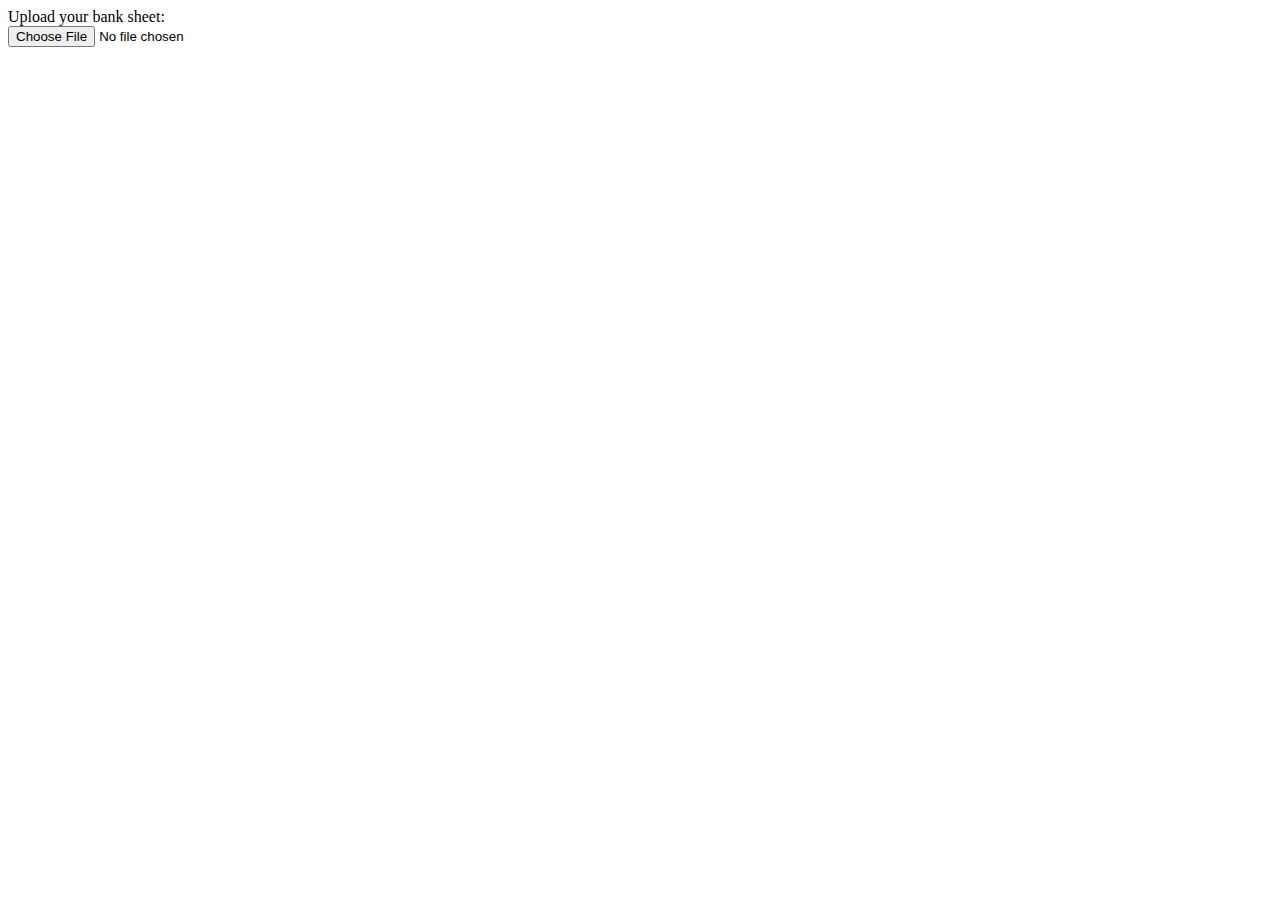
<file: Front End/index.html>
<!DOCTYPE html>
<html lang="en">
<head>
    <meta charset="UTF-8">
    <meta name="viewport" content="width=device-width, initial-scale=1.0">
    <title>Get Started</title>
</head>
<body>
    <label for="bank-info">Upload your bank sheet:</label><br>
    <input type="file" id="bank-info" name="bank-info"/>
    <script src="bank_info_script.js"></script>
</body>
</html>
</file>
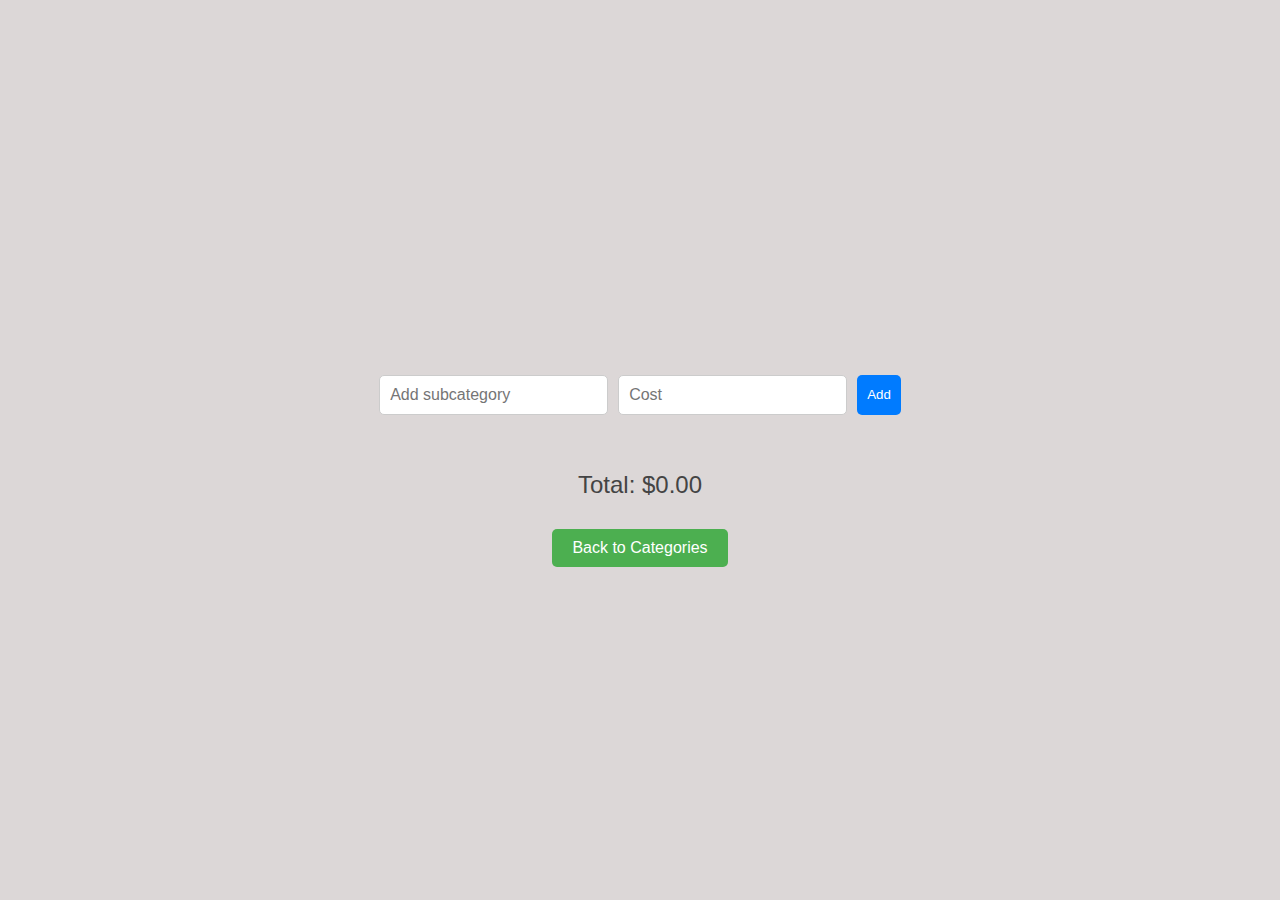
<file: Front End/category.html>
<!DOCTYPE html>
<html lang="en">
<head>
    <meta charset="UTF-8">
    <meta name="viewport" content="width=device-width, initial-scale=1.0">
    <title>Category</title>
    <link rel="stylesheet" href="category_style.css">
</head>
<body>
    <h1 id="category-title"></h1>
    <form id="expense-form" autocomplete="off">
        <input type="text" id="subcategory" placeholder="Add subcategory" required>
        <input type="number" id="cost" placeholder="Cost" required>
        <button type="submit">Add</button>
    </form>
    <ul id="expense-list"></ul>
    <div id="total">Total: $0.00</div>
    <button id="back-btn">Back to Categories</button>
    <script src="category_script.js"></script>
</body>
</html>
</file>
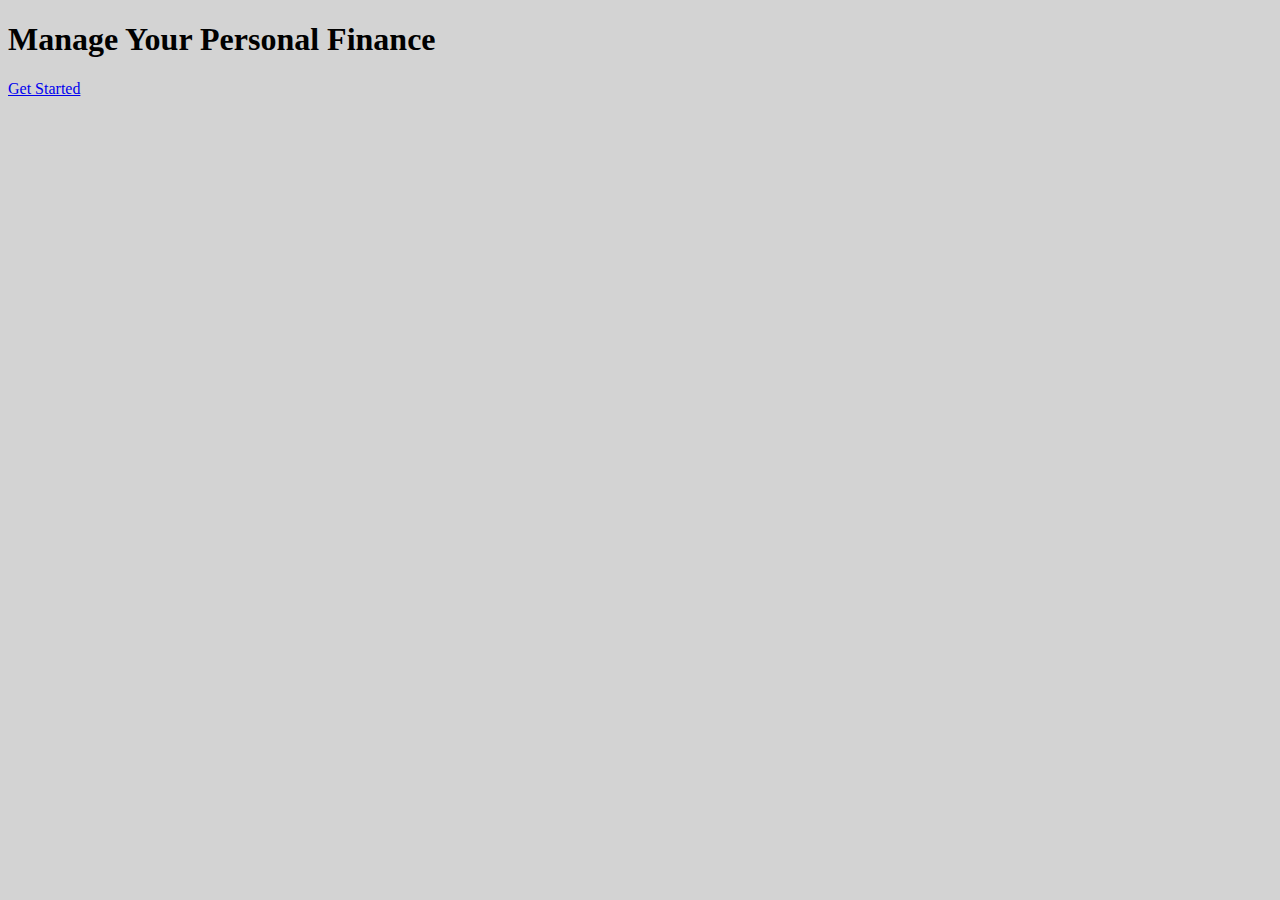
<file: Front End/landing_page.html>
<!DOCTYPE html>
<html lang="en">
<head>
    <meta charset="UTF-8">
    <meta name="viewport" content="width=device-width, initial-scale=1.0">
    <title>Landing Page</title>
    <link rel="stylesheet" href="style.css">
</head>
<body>
    <h1 class="landing-h1">Manage Your Personal Finance</h1>
    <a href="index.html" class="link-to-button">Get Started</a>
</body>
</html>
</file>
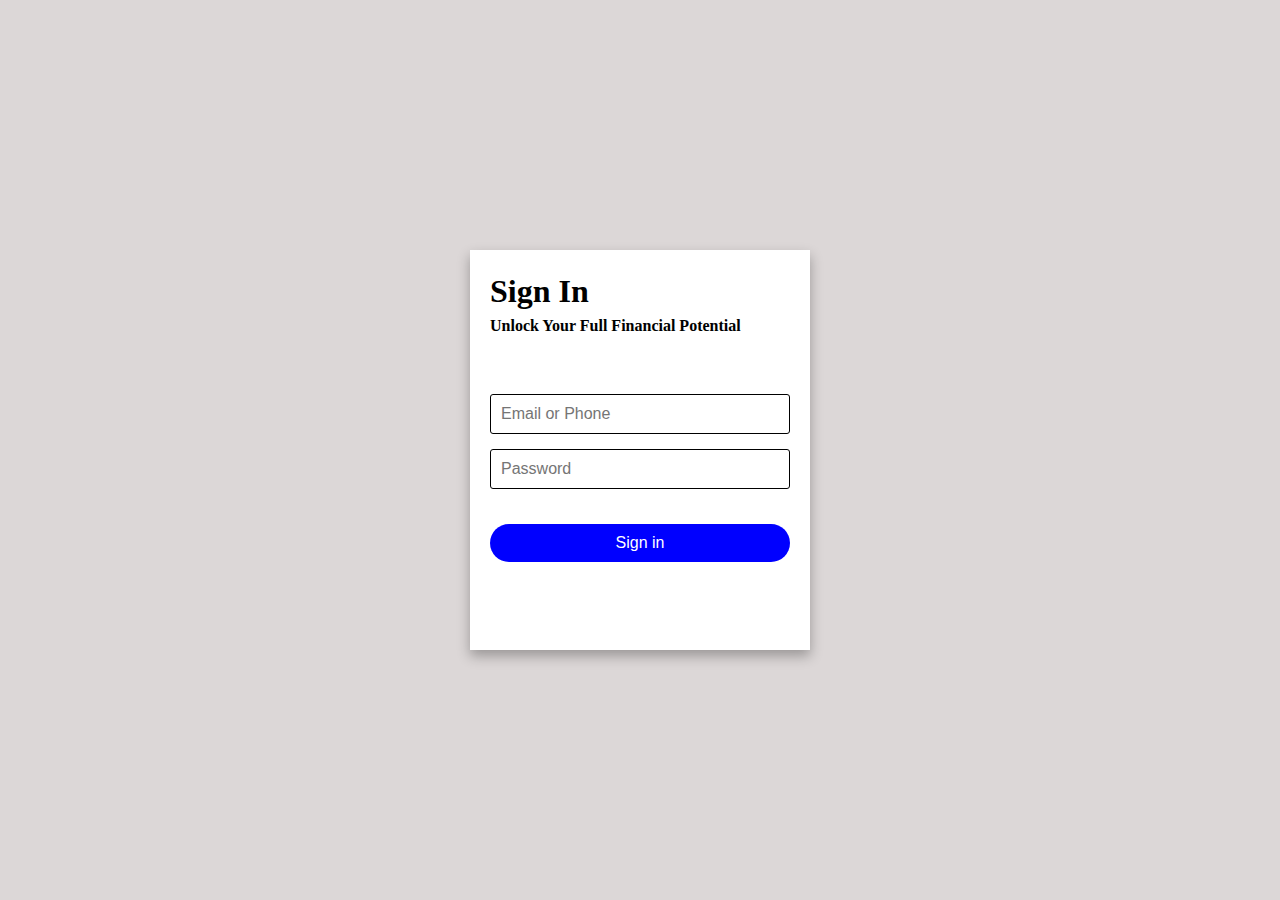
<file: Front End/login_form.html>
<!DOCTYPE html>
<html lang="en">
<head>
    <meta charset="UTF-8">
    <meta name="viewport" content="width=device-width, initial-scale=1.0">
    <title>Login Form</title>
    <link rel="stylesheet" href="login_form_style.css">  
</head>
<body>
    <div class="login-container">
        <form id="login-form" autocomplete="off">
            <div class="login-titles">
                <h1>Sign In</h1>
                <h4>Unlock Your Full Financial Potential</h4>
            </div>

            <input type="text" id="username" name="username" placeholder="Email or Phone" required>
            <input type="password" id="password" name="password" placeholder="Password" required>
        </form>
        
        <button type="submit">Sign in</button>
    </div> 
</body>
</html>
</file>
<file: Front End/category_style.css>
body {
    background-color: rgb(220, 215, 215);
    font-family: Arial, sans-serif;
    margin: 0;
    padding: 0;
    display: flex;
    flex-direction: column;
    justify-content: center;
    align-items: center;
    height: 100vh;
}

#category-title {
    text-align: center;
    font-size: 2em;
    margin-bottom: 20px;
    color: #333;
}

#expense-form {
    display: flex;
    justify-content: center;
    gap: 10px;
    margin-bottom: 20px;
}

#expense-list {
    list-style-type: none;
    padding: 0;
    margin-bottom: 20px;
    width: 300px;
}

#expense-list li {
    background-color: #fff;
    border: 1px solid #ccc;
    border-radius: 5px;
    padding: 10px;
    margin-bottom: 10px;
    display: flex;
    justify-content: space-between;
    align-items: center;
    font-size: 1.1em;
}

#total {
    font-size: 1.5em;
    margin-bottom: 30px;
    color: #444;
}

#back-btn {
    background-color: #4CAF50;
    color: white;
    border: none;
    padding: 10px 20px;
    text-align: center;
    font-size: 1em;
    border-radius: 5px;
    cursor: pointer;
    transition: background-color 0.3s ease;
}

#back-btn:hover {
    background-color: #45a049;
}

#subcategory, #cost {
    padding: 10px;
    border: 1px solid #ccc;
    border-radius: 5px;
    font-size: 1em;
}

button[type="submit"] {
    padding: 10px;
    border: none;
    border-radius: 5px;
    background-color: #007BFF;
    color: white;
    cursor: pointer;
    transition: background-color 0.3s ease;
}

button[type="submit"]:hover {
    background-color: #0056b3;
}
</file>
<file: Front End/style.css>
body{
    background-color:lightgrey;
}

.landing-h1{

}

.link-to-button{

}
</file>
<file: Front End/login_form_style.css>
body{
    background-color: rgb(220, 215, 215);
    font-family: 'Times New Roman', Times, serif;
    margin: 0;
    padding: 0;
    display: flex;
    flex-direction: column;
    align-items: center;
    justify-content: center;
    height: 100vh;
}

.login-titles {
    top: 20px; 
    transform: translateY(-120%);
}

h1{
    margin: 0;
    padding: 0;
}

h4{
    margin: 0;
    padding: 0;
    transform: translateY(40%);
}

.login-container{
    padding: 20px;

    display: flex;
    flex-direction: column;
    justify-content: center;
    align-items: center;

    width: 300px;
    height: 360px;

    background-color: white;
    border-radius: 0px;
    
    box-shadow: 0 6px 12px rgba(0, 0, 0, 0.3);
}

#login-form {
    display: flex;
    flex-direction: column;
    width: 100%;
}

#login-form input {
    margin-bottom: 15px;
    padding: 10px;
    font-size: 16px;
    border: 1px solid black;
    border-radius: 3px;
}

button {
    padding: 10px;
    font-size: 16px;
    background-color: blue;
    color: white;
    border: none;
    border-radius: 30px;
    cursor: pointer;
    transition: background-color 0.3s ease;
    margin-top: 20px;
    width: 100%
    
}

button:hover {
    background-color: darkblue;
}
</file>
